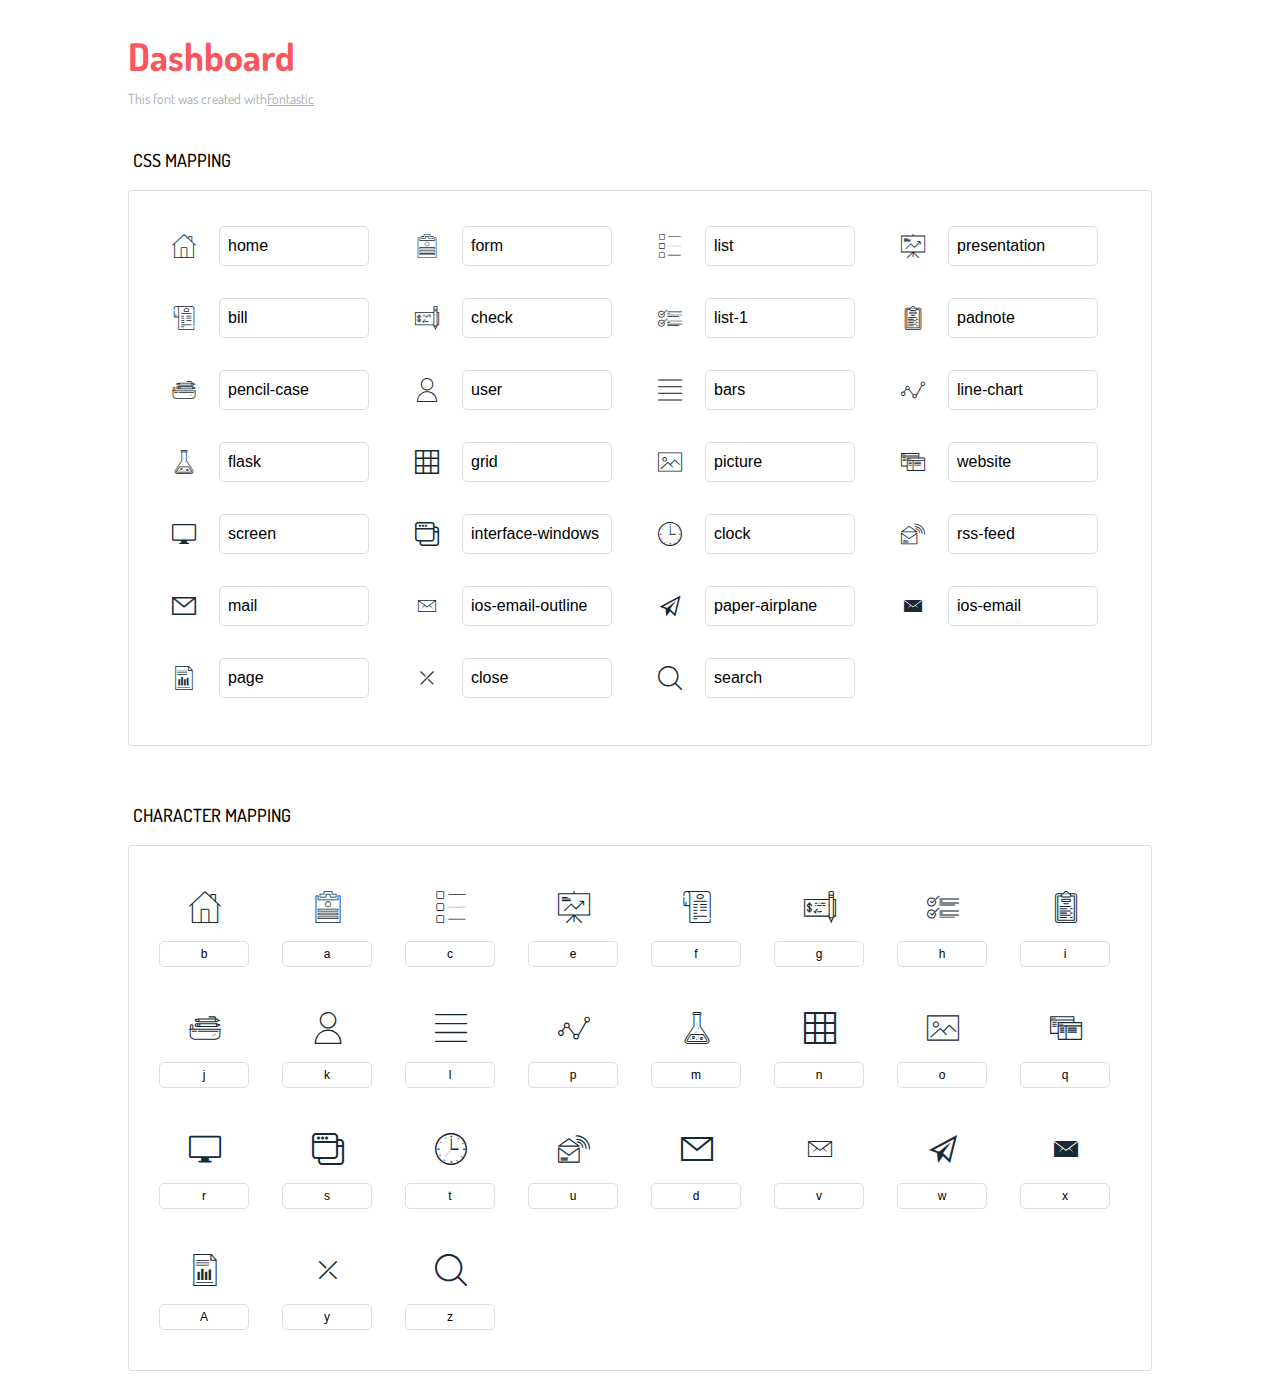
<file: icons-reference/icons-reference.html>
<!DOCTYPE html>
<html lang="en">
  <head>
    <meta charset="utf-8">
    <meta http-equiv="X-UA-Compatible" content="IE=edge,chrome=1">
    <meta name="viewport" content="width=device-width,initial-scale=1">
    <title>Font Reference - Dashboard</title>
    <link href="http://fonts.googleapis.com/css?family=Dosis:400,500,700" rel="stylesheet" type="text/css">
    <link rel="stylesheet" href="styles.css">
    <style type="text/css">html,body,div,span,applet,object,iframe,h1,h2,h3,h4,h5,h6,p,blockquote,pre,a,abbr,acronym,address,big,cite,code,del,dfn,em,img,ins,kbd,q,s,samp,small,strike,strong,sub,sup,tt,var,dl,dt,dd,ol,ul,li,fieldset,form,label,legend,table,caption,tbody,tfoot,thead,tr,th,td{margin:0;padding:0;border:0;outline:0;font-weight:inherit;font-style:inherit;font-family:inherit;font-size:100%;vertical-align:baseline}body{line-height:1;color:#000;background:#fff}ol,ul{list-style:none}table{border-collapse:separate;border-spacing:0;vertical-align:middle}caption,th,td{text-align:left;font-weight:normal;vertical-align:middle}a img{border:none}*{-webkit-box-sizing:border-box;-moz-box-sizing:border-box;box-sizing:border-box}body{font-family:'Dosis','Tahoma',sans-serif}.container{margin:15px auto;width:80%}h1{margin:40px 0 20px;font-weight:700;font-size:38px;line-height:32px;color:#fb565e}h2{font-size:18px;padding:0 0 21px 5px;margin:45px 0 0 0;text-transform:uppercase;font-weight:500}.small{font-size:14px;color:#a5adb4;}.small a{color:#a5adb4;}.small a:hover{color:#fb565e}.glyphs.character-mapping{margin:0 0 20px 0;padding:20px 0 20px 30px;color:rgba(0,0,0,0.5);border:1px solid #d8e0e5;-webkit-border-radius:3px;border-radius:3px;}.glyphs.character-mapping li{margin:0 30px 20px 0;display:inline-block;width:90px}.glyphs.character-mapping .icon{margin:10px 0 10px 15px;padding:15px;position:relative;width:55px;height:55px;color:#162a36 !important;overflow:hidden;-webkit-border-radius:3px;border-radius:3px;font-size:32px;}.glyphs.character-mapping .icon svg{fill:#000}.glyphs.character-mapping input{margin:0;padding:5px 0;line-height:12px;font-size:12px;display:block;width:100%;border:1px solid #d8e0e5;-webkit-border-radius:5px;border-radius:5px;text-align:center;outline:0;}.glyphs.character-mapping input:focus{border:1px solid #fbde4a;-webkit-box-shadow:inset 0 0 3px #fbde4a;box-shadow:inset 0 0 3px #fbde4a}.glyphs.character-mapping input:hover{-webkit-box-shadow:inset 0 0 3px #fbde4a;box-shadow:inset 0 0 3px #fbde4a}.glyphs.css-mapping{margin:0 0 60px 0;padding:30px 0 20px 30px;color:rgba(0,0,0,0.5);border:1px solid #d8e0e5;-webkit-border-radius:3px;border-radius:3px;}.glyphs.css-mapping li{margin:0 30px 20px 0;padding:0;display:inline-block;overflow:hidden}.glyphs.css-mapping .icon{margin:0;margin-right:10px;padding:13px;height:50px;width:50px;color:#162a36 !important;overflow:hidden;float:left;font-size:24px}.glyphs.css-mapping input{margin:0;margin-top:5px;padding:8px;line-height:16px;font-size:16px;display:block;width:150px;height:40px;border:1px solid #d8e0e5;-webkit-border-radius:5px;border-radius:5px;background:#fff;outline:0;float:right;}.glyphs.css-mapping input:focus{border:1px solid #fbde4a;-webkit-box-shadow:inset 0 0 3px #fbde4a;box-shadow:inset 0 0 3px #fbde4a}.glyphs.css-mapping input:hover{-webkit-box-shadow:inset 0 0 3px #fbde4a;box-shadow:inset 0 0 3px #fbde4a}</style>
  </head>
  <body>
    <div class="container">
      <h1>Dashboard</h1>
      <p class="small">This font was created with<a href="http://fontastic.me/">Fontastic</a></p>
      <h2>CSS mapping</h2>
      <ul class="glyphs css-mapping">
        <li>
          <div class="icon icon-home"></div>
          <input type="text" readonly="readonly" value="home">
        </li>
        <li>
          <div class="icon icon-form"></div>
          <input type="text" readonly="readonly" value="form">
        </li>
        <li>
          <div class="icon icon-list"></div>
          <input type="text" readonly="readonly" value="list">
        </li>
        <li>
          <div class="icon icon-presentation"></div>
          <input type="text" readonly="readonly" value="presentation">
        </li>
        <li>
          <div class="icon icon-bill"></div>
          <input type="text" readonly="readonly" value="bill">
        </li>
        <li>
          <div class="icon icon-check"></div>
          <input type="text" readonly="readonly" value="check">
        </li>
        <li>
          <div class="icon icon-list-1"></div>
          <input type="text" readonly="readonly" value="list-1">
        </li>
        <li>
          <div class="icon icon-padnote"></div>
          <input type="text" readonly="readonly" value="padnote">
        </li>
        <li>
          <div class="icon icon-pencil-case"></div>
          <input type="text" readonly="readonly" value="pencil-case">
        </li>
        <li>
          <div class="icon icon-user"></div>
          <input type="text" readonly="readonly" value="user">
        </li>
        <li>
          <div class="icon icon-bars"></div>
          <input type="text" readonly="readonly" value="bars">
        </li>
        <li>
          <div class="icon icon-line-chart"></div>
          <input type="text" readonly="readonly" value="line-chart">
        </li>
        <li>
          <div class="icon icon-flask"></div>
          <input type="text" readonly="readonly" value="flask">
        </li>
        <li>
          <div class="icon icon-grid"></div>
          <input type="text" readonly="readonly" value="grid">
        </li>
        <li>
          <div class="icon icon-picture"></div>
          <input type="text" readonly="readonly" value="picture">
        </li>
        <li>
          <div class="icon icon-website"></div>
          <input type="text" readonly="readonly" value="website">
        </li>
        <li>
          <div class="icon icon-screen"></div>
          <input type="text" readonly="readonly" value="screen">
        </li>
        <li>
          <div class="icon icon-interface-windows"></div>
          <input type="text" readonly="readonly" value="interface-windows">
        </li>
        <li>
          <div class="icon icon-clock"></div>
          <input type="text" readonly="readonly" value="clock">
        </li>
        <li>
          <div class="icon icon-rss-feed"></div>
          <input type="text" readonly="readonly" value="rss-feed">
        </li>
        <li>
          <div class="icon icon-mail"></div>
          <input type="text" readonly="readonly" value="mail">
        </li>
        <li>
          <div class="icon icon-ios-email-outline"></div>
          <input type="text" readonly="readonly" value="ios-email-outline">
        </li>
        <li>
          <div class="icon icon-paper-airplane"></div>
          <input type="text" readonly="readonly" value="paper-airplane">
        </li>
        <li>
          <div class="icon icon-ios-email"></div>
          <input type="text" readonly="readonly" value="ios-email">
        </li>
        <li>
          <div class="icon icon-page"></div>
          <input type="text" readonly="readonly" value="page">
        </li>
        <li>
          <div class="icon icon-close"></div>
          <input type="text" readonly="readonly" value="close">
        </li>
        <li>
          <div class="icon icon-search"></div>
          <input type="text" readonly="readonly" value="search">
        </li>
      </ul>
      <h2>Character mapping</h2>
      <ul class="glyphs character-mapping">
        <li>
          <div data-icon="b" class="icon"></div>
          <input type="text" readonly="readonly" value="b">
        </li>
        <li>
          <div data-icon="a" class="icon"></div>
          <input type="text" readonly="readonly" value="a">
        </li>
        <li>
          <div data-icon="c" class="icon"></div>
          <input type="text" readonly="readonly" value="c">
        </li>
        <li>
          <div data-icon="e" class="icon"></div>
          <input type="text" readonly="readonly" value="e">
        </li>
        <li>
          <div data-icon="f" class="icon"></div>
          <input type="text" readonly="readonly" value="f">
        </li>
        <li>
          <div data-icon="g" class="icon"></div>
          <input type="text" readonly="readonly" value="g">
        </li>
        <li>
          <div data-icon="h" class="icon"></div>
          <input type="text" readonly="readonly" value="h">
        </li>
        <li>
          <div data-icon="i" class="icon"></div>
          <input type="text" readonly="readonly" value="i">
        </li>
        <li>
          <div data-icon="j" class="icon"></div>
          <input type="text" readonly="readonly" value="j">
        </li>
        <li>
          <div data-icon="k" class="icon"></div>
          <input type="text" readonly="readonly" value="k">
        </li>
        <li>
          <div data-icon="l" class="icon"></div>
          <input type="text" readonly="readonly" value="l">
        </li>
        <li>
          <div data-icon="p" class="icon"></div>
          <input type="text" readonly="readonly" value="p">
        </li>
        <li>
          <div data-icon="m" class="icon"></div>
          <input type="text" readonly="readonly" value="m">
        </li>
        <li>
          <div data-icon="n" class="icon"></div>
          <input type="text" readonly="readonly" value="n">
        </li>
        <li>
          <div data-icon="o" class="icon"></div>
          <input type="text" readonly="readonly" value="o">
        </li>
        <li>
          <div data-icon="q" class="icon"></div>
          <input type="text" readonly="readonly" value="q">
        </li>
        <li>
          <div data-icon="r" class="icon"></div>
          <input type="text" readonly="readonly" value="r">
        </li>
        <li>
          <div data-icon="s" class="icon"></div>
          <input type="text" readonly="readonly" value="s">
        </li>
        <li>
          <div data-icon="t" class="icon"></div>
          <input type="text" readonly="readonly" value="t">
        </li>
        <li>
          <div data-icon="u" class="icon"></div>
          <input type="text" readonly="readonly" value="u">
        </li>
        <li>
          <div data-icon="d" class="icon"></div>
          <input type="text" readonly="readonly" value="d">
        </li>
        <li>
          <div data-icon="v" class="icon"></div>
          <input type="text" readonly="readonly" value="v">
        </li>
        <li>
          <div data-icon="w" class="icon"></div>
          <input type="text" readonly="readonly" value="w">
        </li>
        <li>
          <div data-icon="x" class="icon"></div>
          <input type="text" readonly="readonly" value="x">
        </li>
        <li>
          <div data-icon="A" class="icon"></div>
          <input type="text" readonly="readonly" value="A">
        </li>
        <li>
          <div data-icon="y" class="icon"></div>
          <input type="text" readonly="readonly" value="y">
        </li>
        <li>
          <div data-icon="z" class="icon"></div>
          <input type="text" readonly="readonly" value="z">
        </li>
      </ul>
    </div>
    <script>(function() {
  var glyphs, i, len, ref;

  ref = document.getElementsByClassName('glyphs');
  for (i = 0, len = ref.length; i < len; i++) {
    glyphs = ref[i];
    glyphs.addEventListener('click', function(event) {
      if (event.target.tagName === 'INPUT') {
        return event.target.select();
      }
    });
  }

}).call(this);

    </script>
  </body>
</html>
</file>
<file: icons-reference/styles.css>
@charset "UTF-8";

@font-face {
  font-family: "dashboard";
  src:url("fonts/dashboard.eot");
  src:url("fonts/dashboard.eot?#iefix") format("embedded-opentype"),
    url("fonts/dashboard.woff") format("woff"),
    url("fonts/dashboard.ttf") format("truetype"),
    url("fonts/dashboard.svg#dashboard") format("svg");
  font-weight: normal;
  font-style: normal;

}

[data-icon]:before {
  font-family: "dashboard" !important;
  content: attr(data-icon);
  font-style: normal !important;
  font-weight: normal !important;
  font-variant: normal !important;
  text-transform: none !important;
  speak: none;
  line-height: 1;
  -webkit-font-smoothing: antialiased;
  -moz-osx-font-smoothing: grayscale;
}

[class^="icon-"]:before,
[class*=" icon-"]:before {
  font-family: "dashboard" !important;
  font-style: normal !important;
  font-weight: normal !important;
  font-variant: normal !important;
  text-transform: none !important;
  speak: none;
  line-height: 1;
  -webkit-font-smoothing: antialiased;
  -moz-osx-font-smoothing: grayscale;
}

.icon-home:before {
  content: "\62";
}
.icon-form:before {
  content: "\61";
}
.icon-list:before {
  content: "\63";
}
.icon-presentation:before {
  content: "\65";
}
.icon-bill:before {
  content: "\66";
}
.icon-check:before {
  content: "\67";
}
.icon-list-1:before {
  content: "\68";
}
.icon-padnote:before {
  content: "\69";
}
.icon-pencil-case:before {
  content: "\6a";
}
.icon-user:before {
  content: "\6b";
}
.icon-bars:before {
  content: "\6c";
}
.icon-line-chart:before {
  content: "\70";
}
.icon-flask:before {
  content: "\6d";
}
.icon-grid:before {
  content: "\6e";
}
.icon-picture:before {
  content: "\6f";
}
.icon-website:before {
  content: "\71";
}
.icon-screen:before {
  content: "\72";
}
.icon-interface-windows:before {
  content: "\73";
}
.icon-clock:before {
  content: "\74";
}
.icon-rss-feed:before {
  content: "\75";
}
.icon-mail:before {
  content: "\64";
}
.icon-ios-email-outline:before {
  content: "\76";
}
.icon-paper-airplane:before {
  content: "\77";
}
.icon-ios-email:before {
  content: "\78";
}
.icon-page:before {
  content: "\41";
}
.icon-close:before {
  content: "\79";
}
.icon-search:before {
  content: "\7a";
}
</file>
